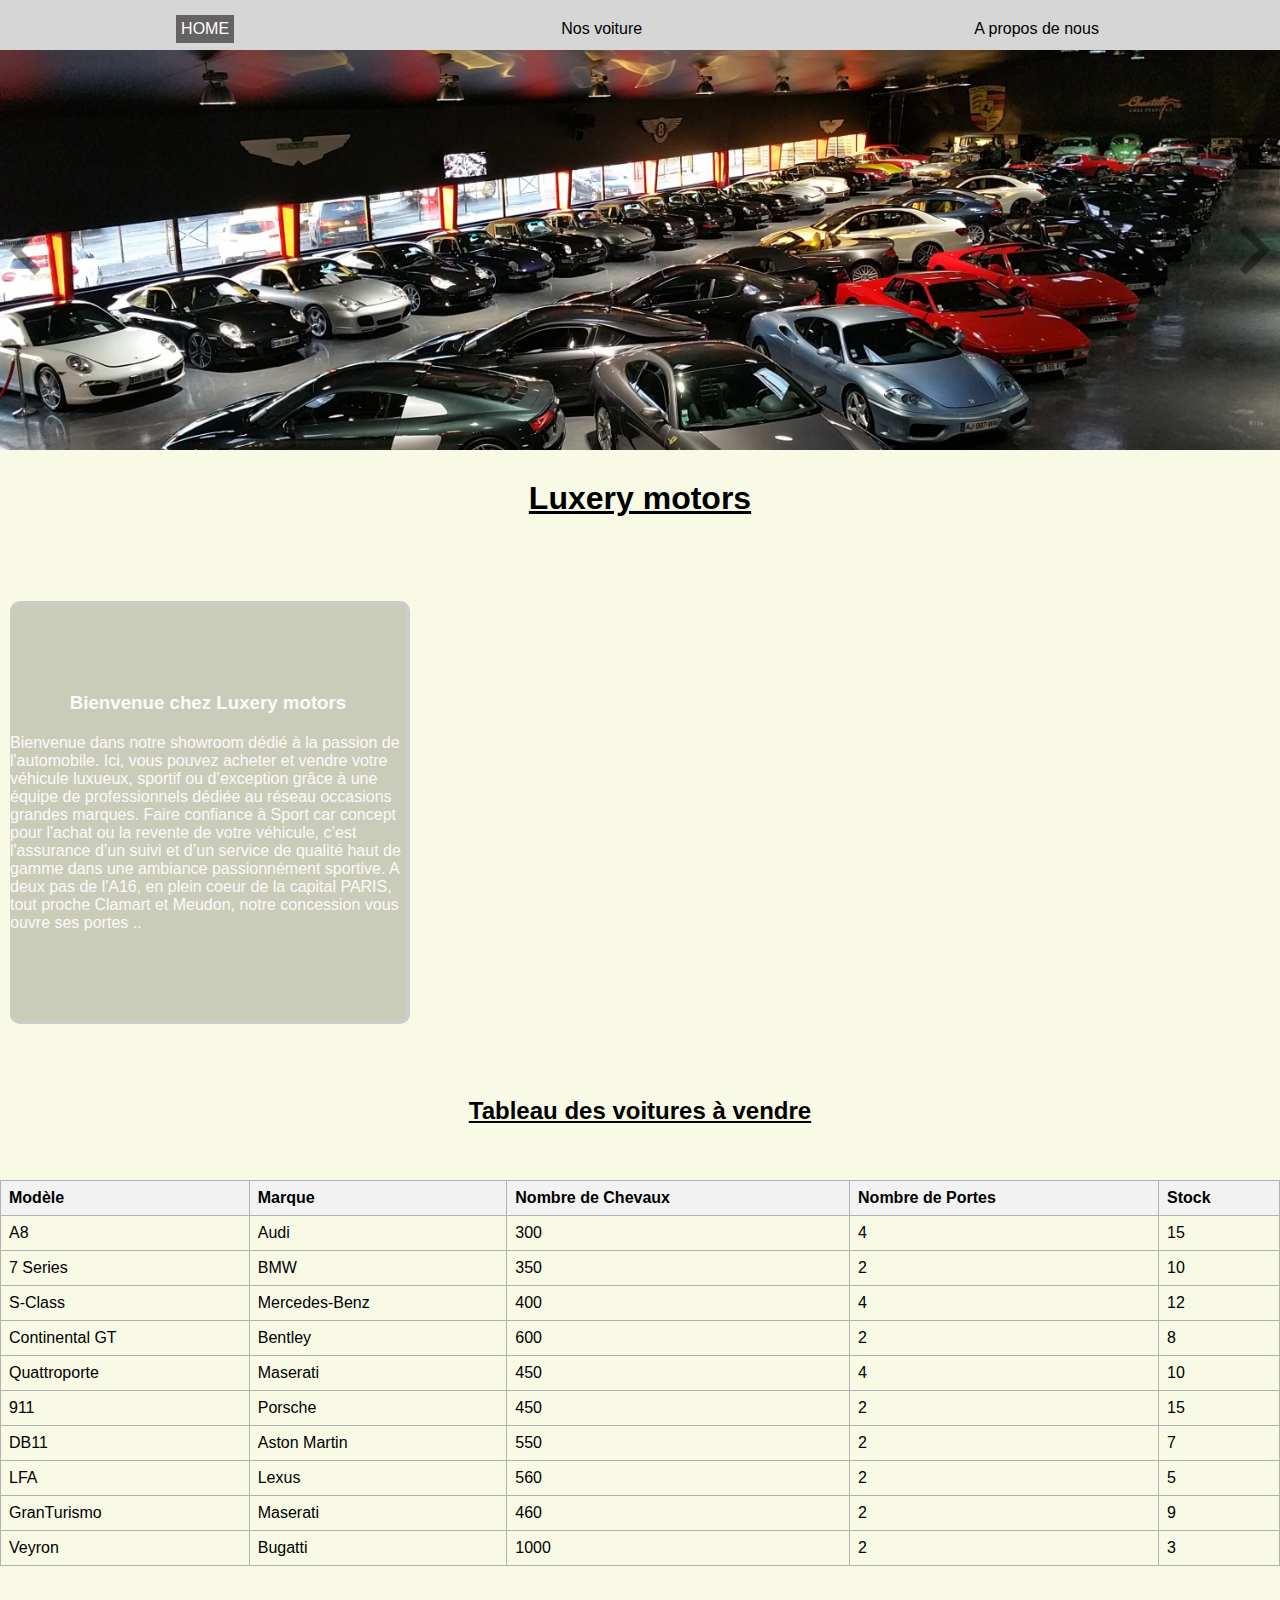
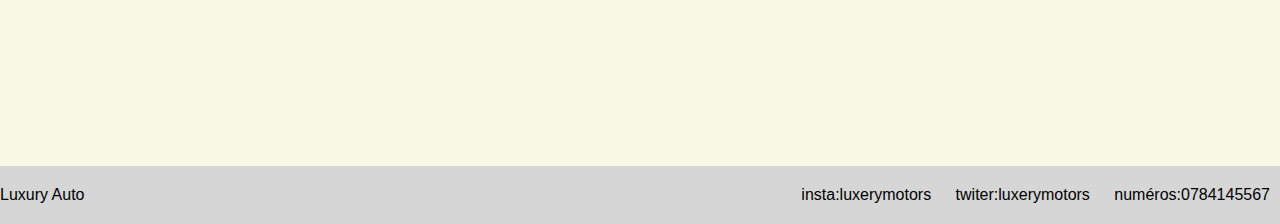
<file: site1/index.html>
<!DOCTYPE html>
<html lang="fr">
<head>
    <meta charset="UTF-8">
    <meta name="viewport" content="width=device-width, initial-scale=1.0">
    <link rel="icon" href="Assets/voiture-ico.png" type="image/x-icon">
    <title>Luxery motors</title>
    <link rel="stylesheet" href="core/style/style.css">
</head>
<body>
    <nav class="nav-bar" >
        <ul class="nav-mots">
          <li><a href="index.html" class="active">HOME</a></li>
          <li><a href="voiture.html">Nos voiture</a></li>
          <li><a href="nous.html">A propos de nous</a></li>
        </ul>
      </nav>

      <div id="carousel">
        <div class="carousel-container">
            <img class="photos" src="Assets/img1.jpg" alt="Image 1">
            <img class="photos" src="Assets/img2.jpg" alt="Image 2">
            <img class="photos" src="Assets/img3.jpg" alt="Image 3">
        </div>
        <div id="g" class="btn" onclick="prevImage()"></div>
        <div id="d" class="btn" onclick="nextImage()"></div>
    </div>

    <B><h1 class="titre">Luxery motors</h1></B>

    <div class="container">

      <div class="contenu">
        <h3 class="sous-titre">Bienvenue chez Luxery motors</h3>
        <p> 
          Bienvenue dans notre showroom dédié à la passion de l'automobile. Ici, vous pouvez acheter et  vendre votre véhicule luxueux, sportif ou d’exception grâce à une équipe de professionnels dédiée au réseau occasions grandes marques.
          
          Faire confiance à  Sport car concept pour l'achat ou la revente de votre véhicule, c’est l'assurance d’un suivi et d’un service de qualité haut de gamme dans une ambiance passionnément sportive.
          
           
          
          A deux pas de l'A16, en plein coeur de la capital PARIS, tout proche Clamart et Meudon, notre concession vous ouvre ses portes ..
         </p>
      </div>
    
      <div class="video">

        <iframe width="850" height="450" src="https://www.youtube.com/embed/4qNf14e3buQ" title="Une collection de 60 voitures ! Vous pouvez même les conduire 😉" frameborder="0" allow="accelerometer; autoplay; clipboard-write; encrypted-media; gyroscope; picture-in-picture; web-share" allowfullscreen></iframe>
  
      </div>

    </div>

    <div id="conteneurTitre"></div>

    <div class="tableau">

      <table>
        <thead>
            <tr>
                <th>Modèle</th>
                <th>Marque</th>
                <th>Nombre de Chevaux</th>
                <th>Nombre de Portes</th>
                <th>Stock</th>
            </tr>
        </thead>
        <tbody>
            <tr>
                <td>A8</td>
                <td>Audi</td>
                <td>300</td>
                <td>4</td>
                <td>15</td>
            </tr>
            <tr>
                <td>7 Series</td>
                <td>BMW</td>
                <td>350</td>
                <td>2</td>
                <td>10</td>
            </tr>
           
            <tr>
                <td>S-Class</td>
                <td>Mercedes-Benz</td>
                <td>400</td>
                <td>4</td>
                <td>12</td>
            </tr>
            <tr>
                <td>Continental GT</td>
                <td>Bentley</td>
                <td>600</td>
                <td>2</td>
                <td>8</td>
            </tr>
            <tr>
                <td>Quattroporte</td>
                <td>Maserati</td>
                <td>450</td>
                <td>4</td>
                <td>10</td>
            </tr>
            <tr>
                <td>911</td>
                <td>Porsche</td>
                <td>450</td>
                <td>2</td>
                <td>15</td>
            </tr>
            <tr>
                <td>DB11</td>
                <td>Aston Martin</td>
                <td>550</td>
                <td>2</td>
                <td>7</td>
            </tr>
            <tr>
                <td>LFA</td>
                <td>Lexus</td>
                <td>560</td>
                <td>2</td>
                <td>5</td>
            </tr>
            <tr>
                <td>GranTurismo</td>
                <td>Maserati</td>
                <td>460</td>
                <td>2</td>
                <td>9</td>
            </tr>
            <tr>
                <td>Veyron</td>
                <td>Bugatti</td>
                <td>1000</td>
                <td>2</td>
                <td>3</td>
            </tr>
        </tbody>
    </table>

    </div>

    <footer>
      <div class="footer-content">
          <p>Luxury Auto</p>
          <div class="social-links">
              <a href="https://www.instagram.com/fake_insta_1" target="_blank">insta:luxerymotors</a>
              <a href="https://www.twiter.com/fake_twit_2" target="_blank">twiter:luxerymotors</a>
              <a  target="_blank">numéros:0784145567</a>
          </div>
      </div>
  </footer>

    

      <script src="core/interaction/index.js"></script>
</body>
</html>
</file>
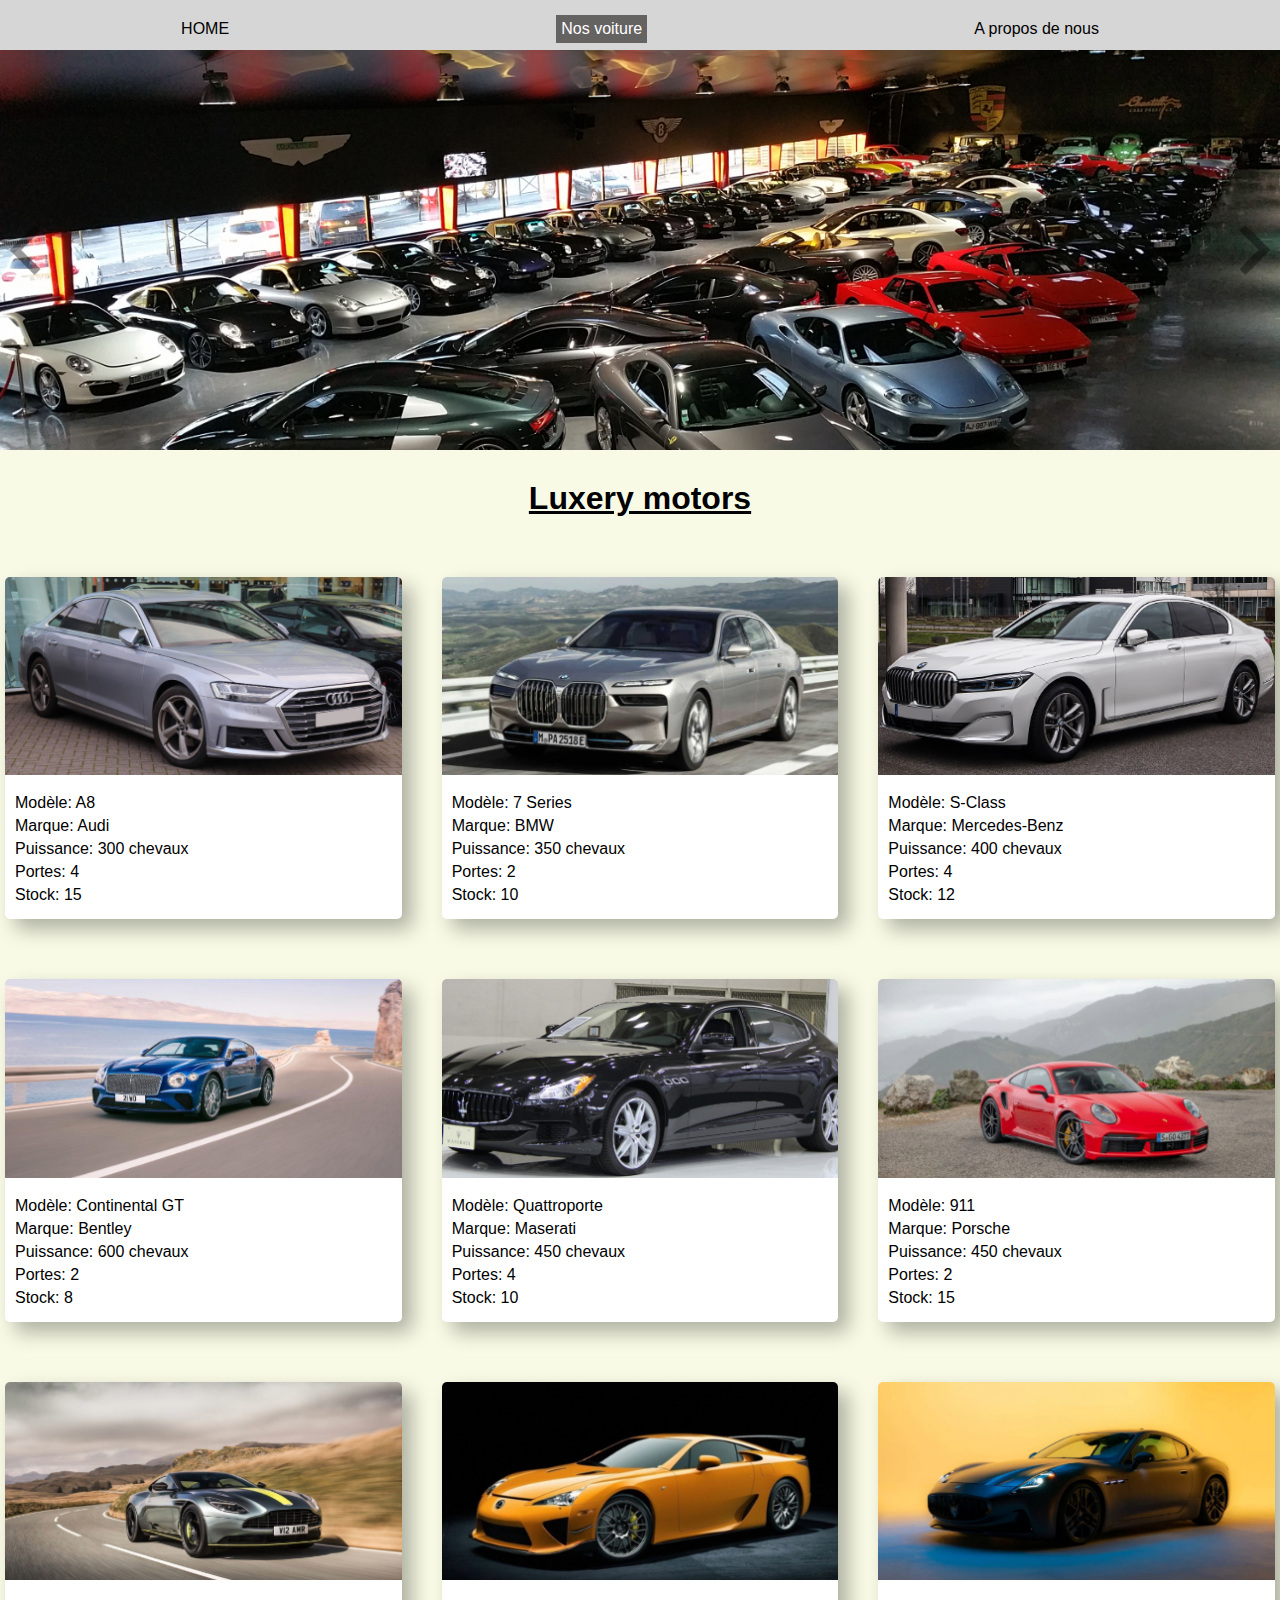
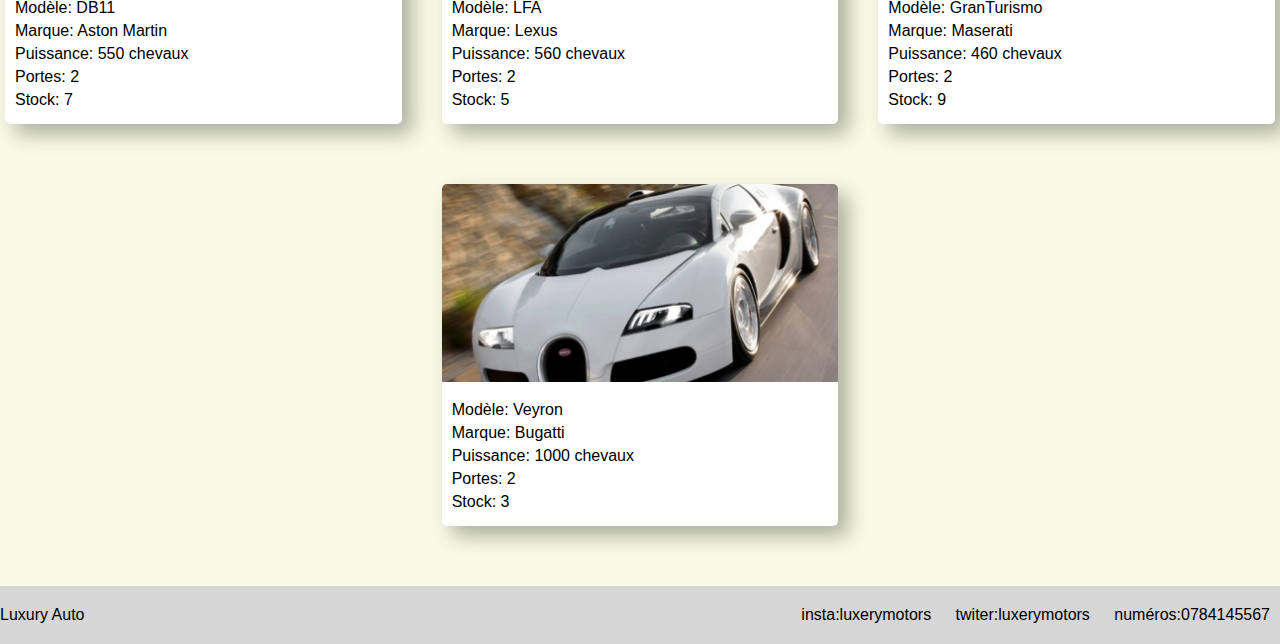
<file: site1/voiture.html>
<!DOCTYPE html>
<html lang="fr">
<head>
    <meta charset="UTF-8">
    <meta name="viewport" content="width=device-width, initial-scale=1.0">
    <link rel="icon" href="Assets/voiture-ico.png" type="image/x-icon">
    <title>Nos voiture</title>
    <link rel="stylesheet" href="core/style/style.css">
</head>
<body>
  <nav class="nav-bar" >
    <ul class="nav-mots">
      <li><a href="index.html">HOME</a></li>
      <li><a href="voiture.html" class="active">Nos voiture</a></li>
      <li><a href="nous.html">A propos de nous</a></li>
    </ul>
  </nav>

<div id="carousel">
  <div class="carousel-container">
      <img class="photos" src="Assets/img1.jpg" alt="Image 1">
      <img class="photos" src="Assets/img2.jpg" alt="Image 2">
      <img class="photos" src="Assets/img3.jpg" alt="Image 3">
  </div>
  <div id="g" class="btn" onclick="prevImage()"></div>
  <div id="d" class="btn" onclick="nextImage()"></div>
</div>

<h1 class="test">Luxery motors</h1>

<div class="cards-container">

  <div class="card">
      <img class="img-car" src="Assets/voiture1.jpg" alt="Voiture A8">
      <div class="info">
          <p class="p">Modèle: A8</p>
          <p class="p">Marque: Audi</p>
          <p class="p">Puissance: 300 chevaux</p>
          <p class="p">Portes: 4</p>
          <p class="p">Stock: 15</p>
      </div>
  </div>


  <div class="card">
    <img class="img-car" src="Assets/voiture2.jpg" alt="Voiture 7 Series">
    <div class="info">
        <p class="p">Modèle: 7 Series</p>
        <p class="p">Marque: BMW</p>
        <p class="p">Puissance: 350 chevaux</p>
        <p class="p">Portes: 2</p>
        <p class="p">Stock: 10</p>
    </div>
</div>


<div class="card">
    <img class="img-car" src="Assets/voiture3.jpg" alt="Voiture S-Class">
    <div class="info">
        <p class="p">Modèle: S-Class</p>
        <p class="p">Marque: Mercedes-Benz</p>
        <p class="p">Puissance: 400 chevaux</p>
        <p class="p">Portes: 4</p>
        <p class="p">Stock: 12</p>
    </div>
</div>


 <div class="card">
  <img class="img-car" src="Assets/voiture4.jpg" alt="Voiture Continental GT">
  <div class="info">
      <p class="p">Modèle: Continental GT</p>
      <p class="p">Marque: Bentley</p>
      <p class="p">Puissance: 600 chevaux</p>
      <p class="p">Portes: 2</p>
      <p class="p">Stock: 8</p>
  </div>
</div>


<div class="card">
  <img class="img-car" src="Assets/voiture5.jpg" alt="Voiture Quattroporte">
  <div class="info">
      <p class="p">Modèle: Quattroporte</p>
      <p class="p">Marque: Maserati</p>
      <p class="p">Puissance: 450 chevaux</p>
      <p class="p">Portes: 4</p>
      <p class="p">Stock: 10</p>
  </div>
</div>


<div class="card">
  <img class="img-car" src="Assets/voiture6.jpg" alt="Voiture 911">
  <div class="info">
      <p class="p">Modèle: 911</p>
      <p class="p">Marque: Porsche</p>
      <p class="p">Puissance: 450 chevaux</p>
      <p class="p">Portes: 2</p>
      <p class="p">Stock: 15</p>
  </div>
</div>


<div class="card">
  <img class="img-car" src="Assets/voiture7.jpg" alt="Voiture DB11">
  <div class="info">
      <p class="p">Modèle: DB11</p>
      <p class="p">Marque: Aston Martin</p>
      <p class="p">Puissance: 550 chevaux</p>
      <p class="p">Portes: 2</p>
      <p class="p">Stock: 7</p>
  </div>
</div>


<div class="card">
  <img class="img-car" src="Assets/voiture8.jpg" alt="Voiture LFA">
  <div class="info">
      <p class="p">Modèle: LFA</p>
      <p class="p">Marque: Lexus</p>
      <p class="p">Puissance: 560 chevaux</p>
      <p class="p">Portes: 2</p>
      <p class="p">Stock: 5</p>
  </div>
</div>


<div class="card">
  <img class="img-car" src="Assets/voiture9.jpg" alt="Voiture GranTurismo">
  <div class="info">
      <p class="p">Modèle: GranTurismo</p>
      <p class="p">Marque: Maserati</p>
      <p class="p">Puissance: 460 chevaux</p>
      <p class="p">Portes: 2</p>
      <p class="p">Stock: 9</p>
  </div>
</div>


<div class="card">
  <img class="img-car" src="Assets/voiture10.jpg" alt="Voiture Veyron">
  <div class="info">
      <p class="p">Modèle: Veyron</p>
      <p class="p">Marque: Bugatti</p>
      <p class="p">Puissance: 1000 chevaux</p>
      <p class="p">Portes: 2</p>
      <p class="p">Stock: 3</p>
  </div>
</div>

<footer>
  <div class="footer-content">
      <p>Luxury Auto</p>
      <div class="social-links">
          <a href="https://www.instagram.com/fake_insta_1" target="_blank">insta:luxerymotors</a>
          <a href="https://www.twiter.com/fake_twit_2" target="_blank">twiter:luxerymotors</a>
          <a  target="_blank">numéros:0784145567</a>
      </div>
  </div>
</footer>

  <script src="core/interaction/index.js"></script>
</body>
</html>
</file>
<file: site1/core/style/style.css>
:root{
    --main-bg-color: #d6d6d6;
    --main-bg-margin: 0;
    --main-bg-width: 100%;
}
    

  * {
    margin: var(--main-bg-color);
    box-sizing: border-box;
    font-family: Arial, Helvetica, sans-serif;
    list-style: none;
    text-decoration: none;
  }
  body{
    background-color: #F8FAE5;
    
  }


  .nav-bar{
    background-color:var(--main-bg-color) ;
    display: block;
    width: var(--main-bg-width);
    height: 50px;
    padding: 15px;
}


.nav-mots a{
    justify-content: space-around;
    align-items: center;
    text-align: center;
    display:flex;
    padding: 0;
    color: black;
    padding: 5px;
}

li:hover {
    background-color: rgb(101, 98, 98);
    transition : 0.2s ease-in-out;
}

li:hover a {
    color : white;
}

.active{
    background-color: rgb(101, 98, 98);
    color : white !important;
}

ul{
    display: flex;
    align-items: center;
    justify-content: space-around;
    padding:0;
}

#carousel {
    height: 400px;
    width: 100%;
    display: flex;
    overflow: hidden;
    position: relative;
}

.carousel-container {
    height: 100%;
    width: var(--main-bg-width);
    display: flex;
    transition: transform 0.5s ease-in-out;
}

.photos {
    height: 100%;
    min-width: 100%;
    object-fit: cover;
}

.btn {
    height: 50px;
    width: 50px;
    position: absolute;
    cursor: pointer;
    top: 175px;
    background-size: cover;
    color:var(--main-bg-color) ;
}

#g {
    left: 0;
    opacity: 0.4;
    background-image: url('../../Assets/fleche.png');
    transform: rotate(0deg);
    transition: all 0.3s ease;
}

#d {
    right: 0;
    opacity: 0.4;
    background-image: url('../../Assets/fleche.png');
    transform: rotate(180deg);
    transition: all 0.3s ease;
}

#g:hover {
    transform: scale(1.1) rotate(0deg);
    opacity: 1;
    transition: all 0.3s ease;
}

#d:hover {
    transform: scale(1.1) rotate(180deg);
    opacity: 1;
    transition: all 0.3s ease;
}

.titre{
    text-align: center;
    margin-top: 30px;
    margin-bottom: 60px;
    text-decoration: underline;


}


.container{
    display:grid;
    grid-template-columns: 1fr 1fr;
    margin-bottom: 50px;
    align-items: center;
}

.contenu{
   
    align-items: center;
    border: 4px solid rgb(205, 203, 203);
    background-color: rgba(0, 0, 0, 0.183);
    height: 90%;
    display: flex;
    flex-direction: column;
    justify-content: center;
    color: #fff9f9;
    border-left:20px ;
    margin-left: 10px;
    border-radius: 10px;
    
}

.video{
    padding: 10px;
    align-items: center;
    display: flex;
}

.sous-titre{
    text-align: center;
    margin-bottom: 20px;
}

table {
    border-collapse: collapse;
    width: 100%;
    margin-top: 20px;
}

th, td {
    border: 1px solid #b1b1b1;
    padding: 8px;
    text-align: left;
}

th {
    background-color: #f2f2f2;
}

.tableau{
    margin-bottom:200px ;
}

footer {
    background-color: var(--main-bg-color);
    color: #000000;
    padding: 20px 0;
    text-align: center;
    width: 100%;
}

.footer-content {
    display: flex;
    justify-content: space-between;
    align-items: center;
    
}

.social-links a {
    color: #000000;
    text-decoration: none;
    margin: 0 10px;
}

#conteneurTitre{
    text-align: center;
    margin-bottom: 55px;
    text-decoration: underline;

}

.maintenance{
    text-align: center;
    color: red;
    font-size: 35px;
    font-weight: bold;
}

.test{
    text-align: center;
    margin-top: 30px;
    margin-bottom: 60px;
    text-decoration: underline;
}

.maintenance-text{
    text-align: center;
    color: #000000;
    font-weight: bold;
    font-size: 25px;
    margin-top: 20px;
    margin-bottom: 110px;
    
}



.cards-container {
    display: flex;
    flex-wrap: wrap;
    justify-content: space-around;
    gap: 30px;
}

.card {
    width: calc(33.3333% - 30px); 
    background-color: #fff;
    box-shadow: 10px 10px 20px rgba(0, 0, 0, 0.3);
    border-radius: 5px;
    overflow: hidden;
    margin-bottom: 30px;
    box-sizing: border-box;
}

.card .img-car {
    width: 100%;
    height: auto;
}

.info {
    padding: 10px;
    text-align: left;
}

.info .p {
    margin: 5px 0;
}


.Titre{
    text-align: center;
    text-decoration: underline;
    margin-top: 40px;
    margin-bottom: 80px;
}

#container-form {
    display: flex;
    justify-content: center;
    align-items: center;
    margin-top: 0;
}


#formulaire {
    align-items: center;
    border: 2px solid black;
    border-radius: 10px;
    padding: 20px;
    max-width: 400px;
    width: 100%;
}

input, textarea {
    width: 100%;
    padding: 10px;
    margin-bottom: 15px;
    box-sizing: border-box;
    border: 1px solid #ccc;
    border-radius: 5px;
}



#envoyer {
    width: 100%;
    padding: 10px;
    box-sizing: border-box;
    border: 2px solid black;
    border-radius: 5px;
    background-color: #000000;
    color: white;
    cursor: pointer;
    margin-top: 15px;
}

.CGV{
    text-align: center;
}

.text-form{
    text-align: center;
    margin-bottom:75px;
}

.dt{
    font-weight: bold;
    font-size: 20px;
    margin-bottom: 10px;
}

.CGV{
    text-align: center;

}
</file>
